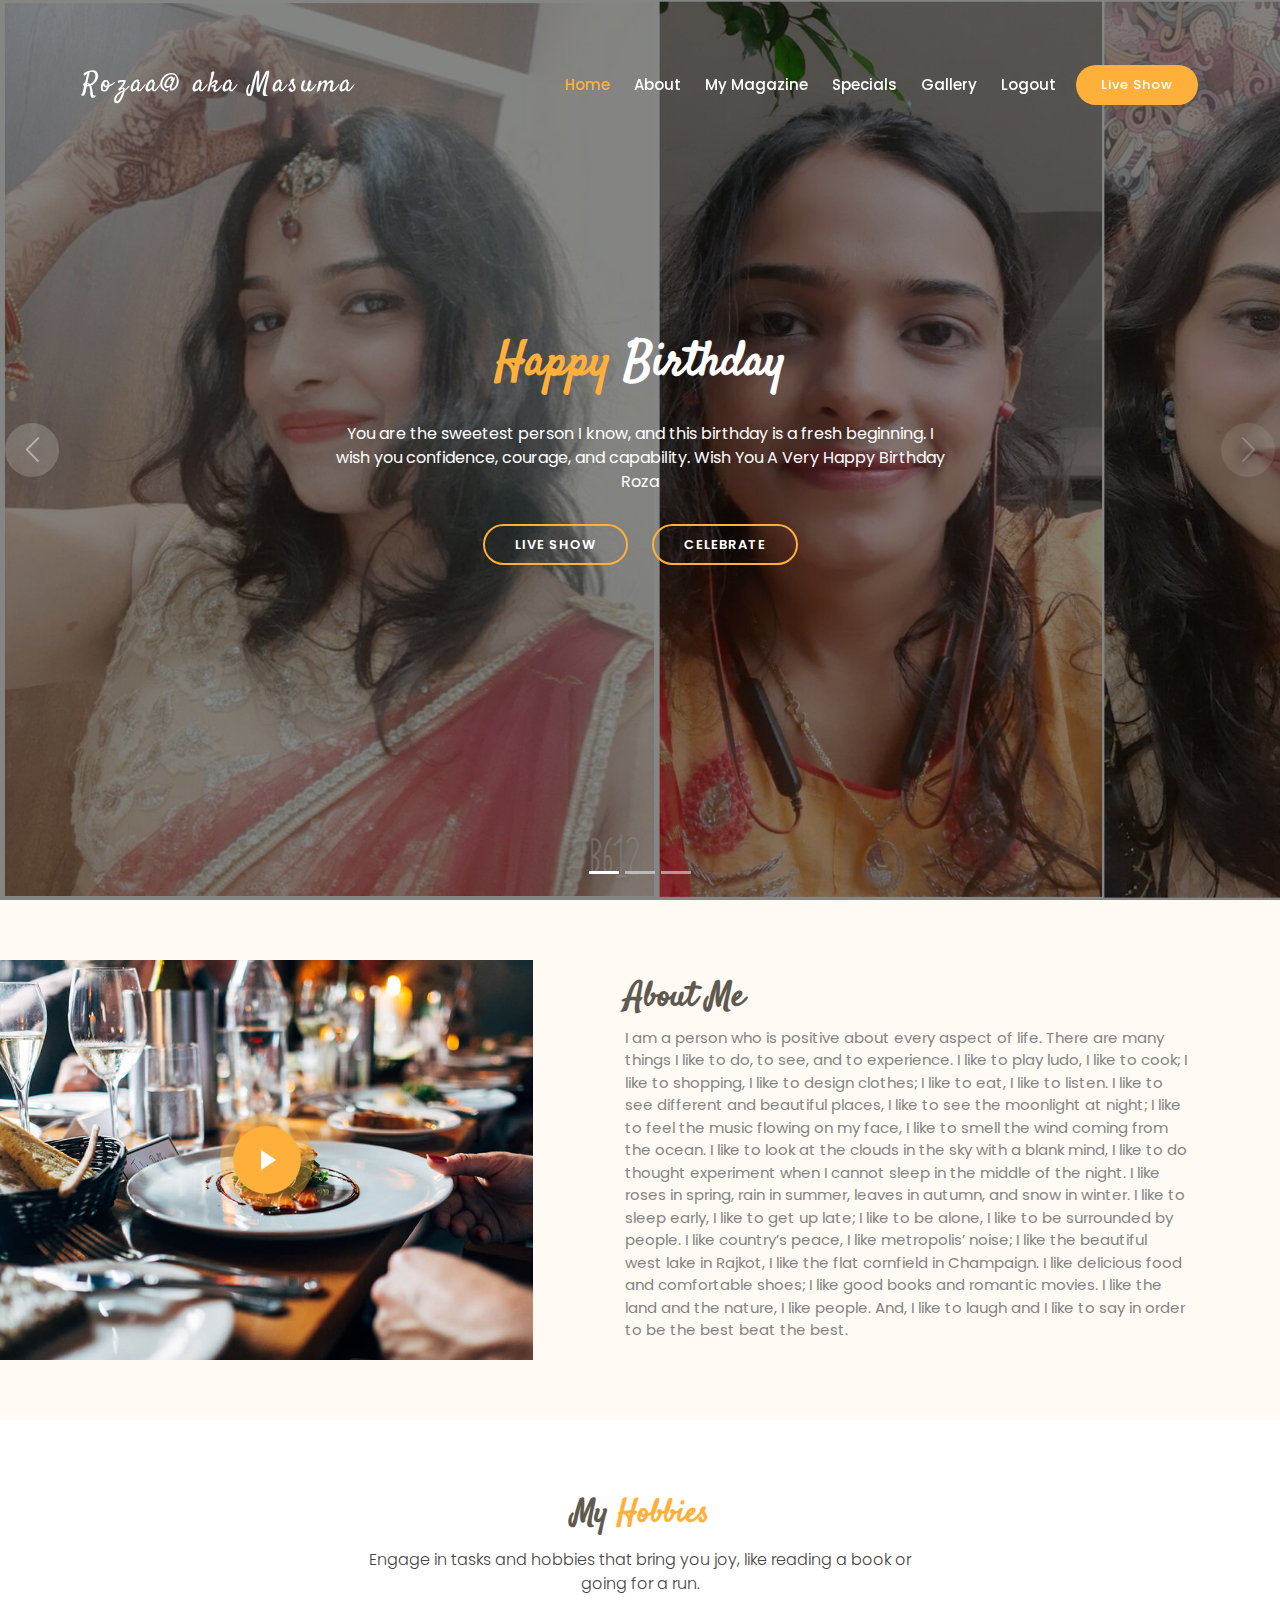
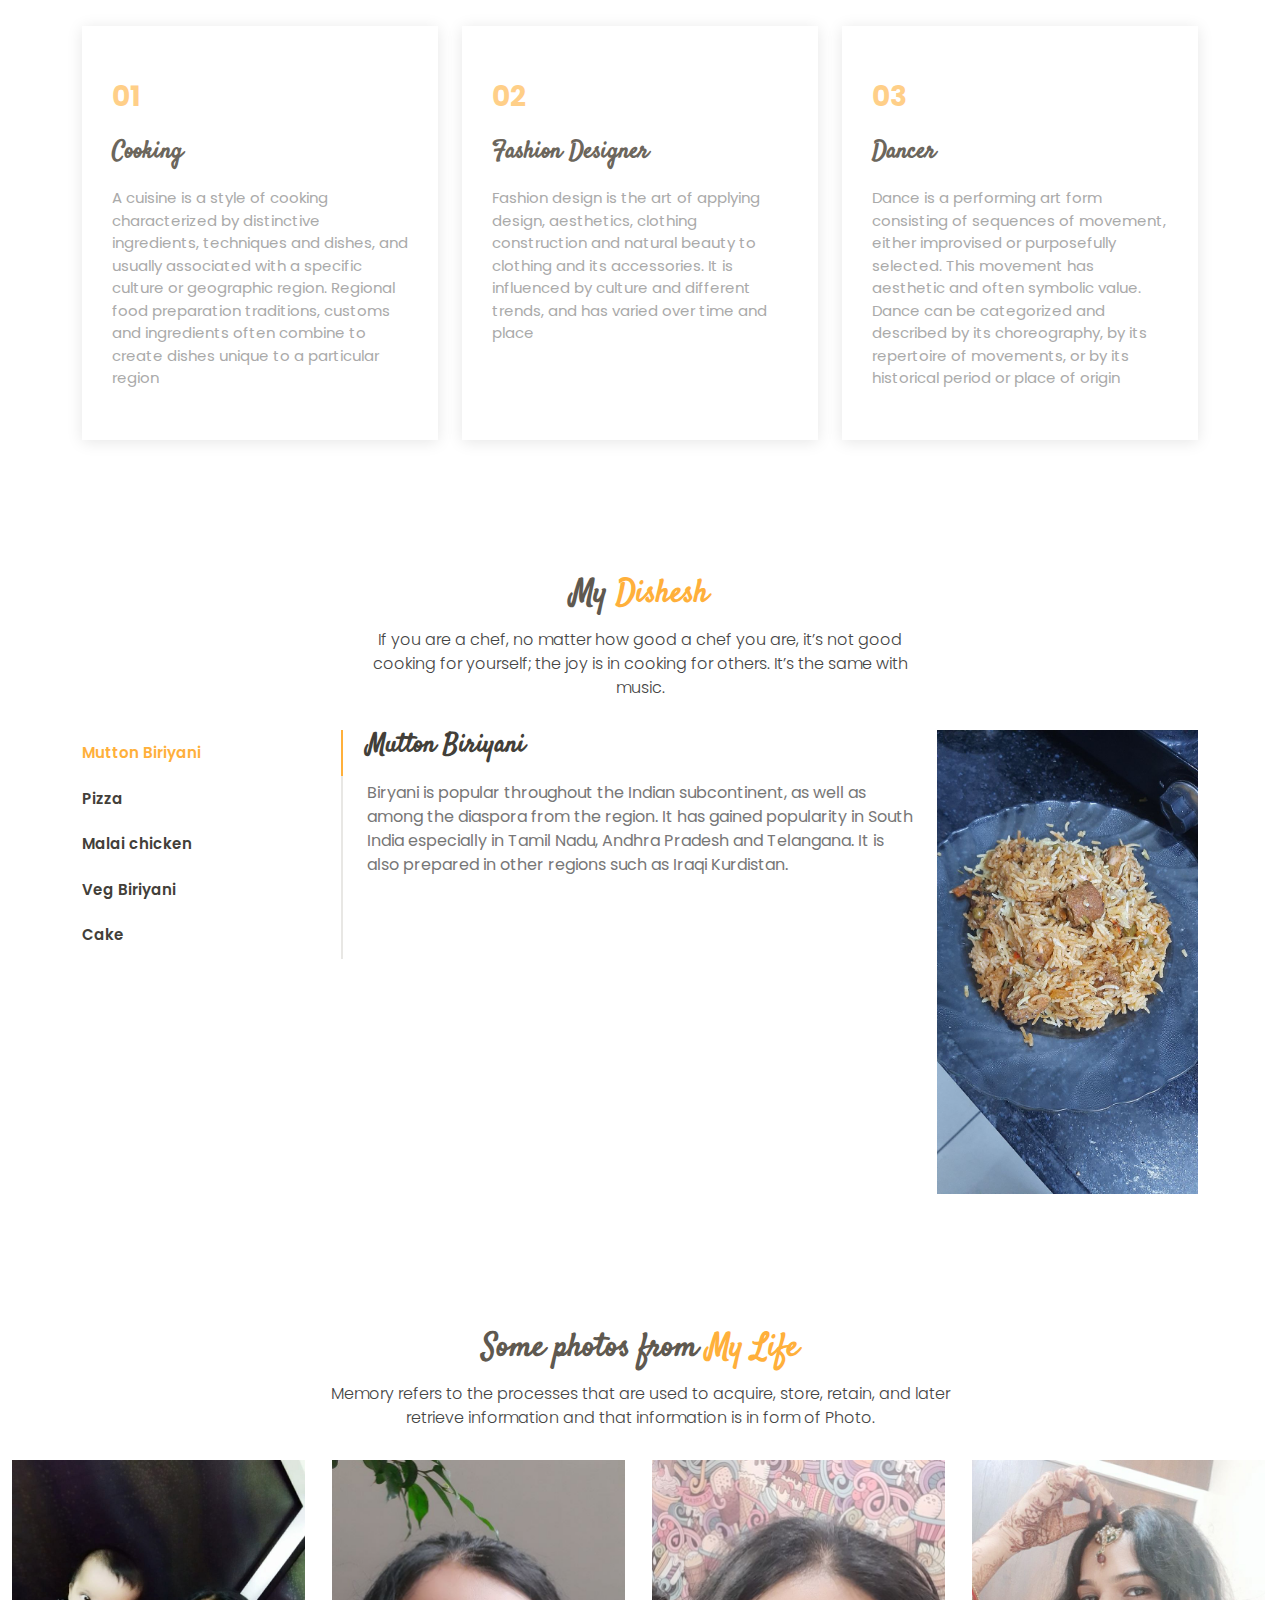
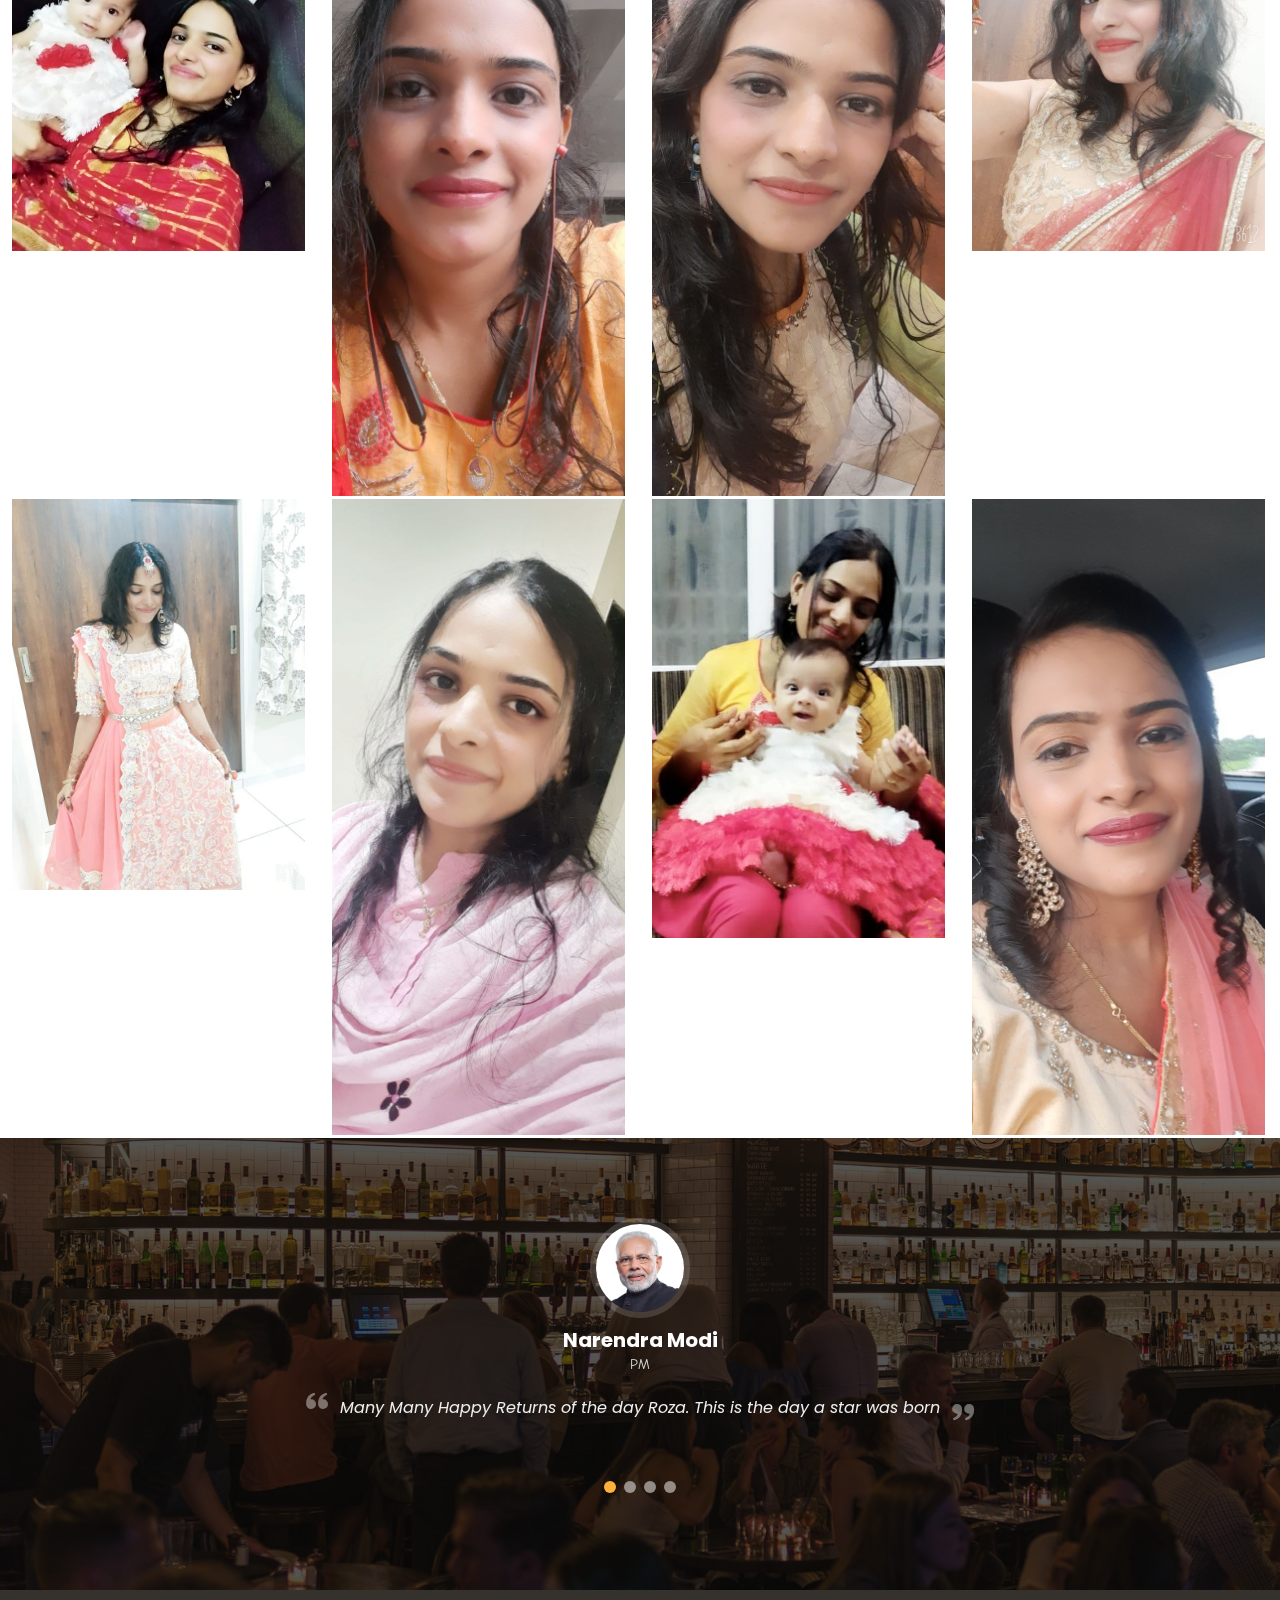
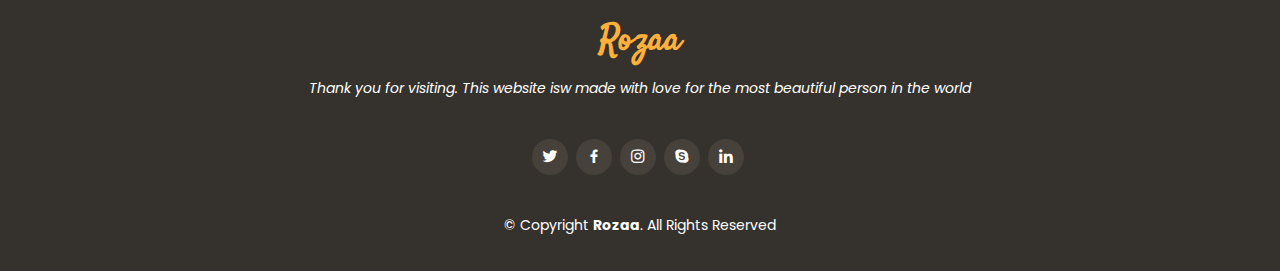
<file: index.html>
<!DOCTYPE html>
<html lang="en">

<head>
  <meta charset="utf-8">
  <meta content="width=device-width, initial-scale=1.0" name="viewport">

  <title>Delicious Bootstrap Template - Index</title>
  <meta content="" name="description">
  <meta content="" name="keywords">

  <!-- Favicons -->
  <link href="assets/img/favicon.png" rel="icon">
  <link href="assets/img/apple-touch-icon.png" rel="apple-touch-icon">

  <!-- Google Fonts -->
  <link href="https://fonts.googleapis.com/css?family=Poppins:300,300i,400,400i,600,600i,700,700i|Satisfy|Comic+Neue:300,300i,400,400i,700,700i" rel="stylesheet">

  <!-- Vendor CSS Files -->
  <link href="assets/vendor/animate.css/animate.min.css" rel="stylesheet">
  <link href="assets/vendor/bootstrap/css/bootstrap.min.css" rel="stylesheet">
  <link href="assets/vendor/bootstrap-icons/bootstrap-icons.css" rel="stylesheet">
  <link href="assets/vendor/boxicons/css/boxicons.min.css" rel="stylesheet">
  <link href="assets/vendor/glightbox/css/glightbox.min.css" rel="stylesheet">
  <link href="assets/vendor/swiper/swiper-bundle.min.css" rel="stylesheet">

  <!-- Template Main CSS File -->
  <link href="assets/css/style.css" rel="stylesheet">

  <!-- =======================================================
  * Template Name: Delicious - v4.4.0
  * Template URL: https://bootstrapmade.com/delicious-free-restaurant-bootstrap-theme/
  * Author: BootstrapMade.com
  * License: https://bootstrapmade.com/license/
  ======================================================== -->
</head>

<body style="overflow-x: hidden;">

  <!-- ======= Top Bar ======= -->
  <!-- <section id="topbar" class="d-flex align-items-center fixed-top topbar-transparent">
    <div class="container-fluid container-xl d-flex align-items-center justify-content-center justify-content-lg-start">
      <i class="bi bi-phone d-flex align-items-center"><span>+1 5589 55488 55</span></i>
      <i class="bi bi-clock ms-4 d-none d-lg-flex align-items-center"><span>Mon-Sat: 11:00 AM - 23:00 PM</span></i>
    </div>
  </section> -->

  <!-- ======= Header ======= -->
  <header id="header" class="fixed-top d-flex align-items-center header-transparent">
    <div class="container-fluid container-xl d-flex align-items-center justify-content-between">

      <div class="logo me-auto">
        <h1><a href="index.html">Rozaa@ aka Masuma</a></h1>
        <!-- Uncomment below if you prefer to use an image logo -->
        <!-- <a href="index.html"><img src="assets/img/logo.png" alt="" class="img-fluid"></a>-->
      </div>

      <nav id="navbar" class="navbar order-last order-lg-0">
        <ul>
          <li><a class="nav-link scrollto active" href="#hero">Home</a></li>
          <li><a class="nav-link scrollto" href="#about">About</a></li>
          <li><a class="nav-link scrollto" href="https://nodeappniks.github.io/magazine/" target="_blank">My Magazine</a></li>
          <li><a class="nav-link scrollto" href="#specials">Specials</a></li>
          <!-- <li><a class="nav-link scrollto" href="#events">Events</a></li> -->
          <!-- <li><a class="nav-link scrollto" href="#chefs">Chefs</a></li> -->
          <li><a class="nav-link scrollto" href="#gallery">Gallery</a></li>
          <!-- <li class="dropdown"><a href="#"><span>Drop Down</span> <i class="bi bi-chevron-down"></i></a>
            <ul>
              <li><a href="#">Drop Down 1</a></li>
              <li class="dropdown"><a href="#"><span>Deep Drop Down</span> <i class="bi bi-chevron-right"></i></a>
                <ul>
                  <li><a href="#">Deep Drop Down 1</a></li>
                  <li><a href="#">Deep Drop Down 2</a></li>
                  <li><a href="#">Deep Drop Down 3</a></li>
                  <li><a href="#">Deep Drop Down 4</a></li>
                  <li><a href="#">Deep Drop Down 5</a></li>
                </ul>
              </li>
              <li><a href="#">Drop Down 2</a></li>
              <li><a href="#">Drop Down 3</a></li>
              <li><a href="#">Drop Down 4</a></li>
            </ul>
          </li> -->
          <li><a class="nav-link scrollto" href="https://nodeappniks.github.io/login/">Logout</a></li>
        </ul>
        <i class="bi bi-list mobile-nav-toggle"></i>
      </nav><!-- .navbar -->

      <a href="https://nodeappniks.github.io/golive/" target="_blank" class="book-a-table-btn scrollto">Live Show</a>

    </div>
  </header><!-- End Header -->

  <!-- ======= Hero Section ======= -->
  <section id="hero">
    <div class="hero-container">
      <div id="heroCarousel" data-bs-interval="5000" class="carousel slide carousel-fade" data-bs-ride="carousel">

        <ol class="carousel-indicators" id="hero-carousel-indicators"></ol>

        <div class="carousel-inner" role="listbox">

          <!-- Slide 1 -->
          <div class="carousel-item active" style="background: url(assets/img/slide/slide-1.jpg);background-repeat: no-repeat;background-size: cover;">
            <div class="carousel-container">
              <div class="carousel-content">
                <h2 class="animate__animated animate__fadeInDown"><span>Happy</span> Birthday</h2>
                <p class="animate__animated animate__fadeInUp">You are the sweetest person I know, and this birthday is a fresh beginning. I wish you confidence, courage, and capability. Wish You A Very Happy Birthday Roza</p>
                <div>
                  <a href="https://nodeappniks.github.io/golive/" target="_blank" class="btn-menu animate__animated animate__fadeInUp scrollto">Live Show</a>
                  <a href="https://nodeappniks.github.io/celebrate/" target="_blank" class="btn-book animate__animated animate__fadeInUp scrollto">Celebrate</a>
                </div>
              </div>
            </div>
          </div>

          <!-- Slide 2 -->
          <div class="carousel-item" style="background: url(assets/img/slide/slide-2.jpg);background-repeat: no-repeat;background-size: cover;">
            <div class="carousel-container">
              <div class="carousel-content">
                <h2 class="animate__animated animate__fadeInDown">Birthday Girl</h2>
                <p class="animate__animated animate__fadeInUp">You are older than you were yesterday, but don't worry; you are younger than you will be tomorrow.</p>
                <div>
                  <a href="https://nodeappniks.github.io/golive/" target="_blank" class="btn-menu animate__animated animate__fadeInUp scrollto">Live Show</a>
                  <a href="https://nodeappniks.github.io/celebrate/" target="_blank" class="btn-book animate__animated animate__fadeInUp scrollto">Celebrate</a>
                </div>
              </div>
            </div>
          </div>

          <!-- Slide 3 -->
          <div class="carousel-item" style="background: url(assets/img/slide/slide-3.jpg);background-repeat: no-repeat;background-size: cover;">
            <div class="carousel-background"><img src="assets/img/slide/slide-3.jpg" style="background-repeat: no-repeat;background-size: cover;" alt=""></div>
            <div class="carousel-container">
              <div class="carousel-content">
                <h2 class="animate__animated animate__fadeInDown">My Angel</h2>
                <p class="animate__animated animate__fadeInUp">A wish for you on your birthday, whatever you ask may you receive, whatever you seek may you find, whatever you wish may it be fulfilled on your birthday and always</p>
                <div>
                  <a href="https://nodeappniks.github.io/golive/" target="_blank" class="btn-menu animate__animated animate__fadeInUp scrollto">Live Show</a>
                  <a href="https://nodeappniks.github.io/celebrate/"  target="_blank" class="btn-book animate__animated animate__fadeInUp scrollto">Celebrate</a>
                </div>
              </div>
            </div>
          </div>

        </div>

        <a class="carousel-control-prev" href="#heroCarousel" role="button" data-bs-slide="prev">
          <span class="carousel-control-prev-icon bi bi-chevron-left" aria-hidden="true"></span>
        </a>

        <a class="carousel-control-next" href="#heroCarousel" role="button" data-bs-slide="next">
          <span class="carousel-control-next-icon bi bi-chevron-right" aria-hidden="true"></span>
        </a>

      </div>
    </div>
  </section><!-- End Hero -->

  <main id="main">

    <!-- ======= About Section ======= -->
    <section id="about" class="about">
      <div class="container-fluid">

        <div class="row">

          <div class="col-lg-5 align-items-stretch video-box" style='background-image: url("assets/img/about.jpg");'>
            <a href="https://www.youtube.com/watch?v=jDDaplaOz7Q" class="venobox play-btn mb-4" data-vbtype="video" data-autoplay="true"></a>
          </div>

          <div class="col-lg-7 d-flex flex-column justify-content-center align-items-stretch">

            <div class="content">
              <h3><strong>About Me</strong></h3>
              <!-- <p>
                Lorem ipsum dolor sit amet, consectetur adipiscing elit, sed do eiusmod tempor incididunt ut labore et dolore magna aliqua. Duis aute irure dolor in reprehenderit
              </p>
              <p class="fst-italic">
                Lorem ipsum dolor sit amet, consectetur adipiscing elit, sed do eiusmod tempor incididunt ut labore et dolore
                magna aliqua.
              </p>
              <ul>
                <li><i class="bx bx-check-double"></i> Ullamco laboris nisi ut aliquip ex ea commodo consequat.</li>
                <li><i class="bx bx-check-double"></i> Duis aute irure dolor in reprehenderit in voluptate velit.</li>
                <li><i class="bx bx-check-double"></i> Ullamco laboris nisi ut aliquip ex ea commodo consequat. Duis aute irure dolor in reprehenderit in voluptate trideta storacalaperda mastiro dolore eu fugiat nulla pariatur.</li>
              </ul> -->
              <p>
                I am a person who is positive about every aspect of life. There are many things I like to do, to see, and to experience. I like to play ludo, I like to cook; I like to shopping, I like to design clothes; I like to eat, I like to listen. I like to see different and beautiful places, I like to see the moonlight at night; I like to feel the music flowing on my face, I like to smell the wind coming from the ocean. I like to look at the clouds in the sky with a blank mind, I like to do thought experiment when I cannot sleep in the middle of the night. I like roses in spring, rain in summer, leaves in autumn, and snow in winter. I like to sleep early, I like to get up late; I like to be alone, I like to be surrounded by people. I like country’s peace, I like metropolis’ noise; I like the beautiful west lake in Rajkot, I like the flat cornfield in Champaign. I like delicious food and comfortable shoes; I like good books and romantic movies. I like the land and the nature, I like people. And, I like to laugh and I like to say in order to be the best beat the best.
              </p>
            </div>

          </div>

        </div>

      </div>
    </section><!-- End About Section -->

    <!-- ======= Whu Us Section ======= -->
    <section id="why-us" class="why-us">
      <div class="container">

        <div class="section-title">
          <h2>My <span>Hobbies</span></h2>
          <p>Engage in tasks and hobbies that bring you joy, like reading a book or going for a run.</p>
        </div>

        <div class="row">

          <div class="col-lg-4">
            <div class="box">
              <span>01</span>
              <h4>Cooking</h4>
              <p>A cuisine is a style of cooking characterized by distinctive ingredients, techniques and dishes, and usually associated with a specific culture or geographic region. Regional food preparation traditions, customs and ingredients often combine to create dishes unique to a particular region</p>
            </div>
          </div>

          <div class="col-lg-4 mt-4 mt-lg-0">
            <div class="box">
              <span>02</span>
              <h4>Fashion Designer</h4>
              <p>Fashion design is the art of applying design, aesthetics, clothing construction and natural beauty to clothing and its accessories. It is influenced by culture and different trends, and has varied over time and place</p>
            </div>
          </div>

          <div class="col-lg-4 mt-4 mt-lg-0">
            <div class="box">
              <span>03</span>
              <h4> Dancer</h4>
              <p>Dance is a performing art form consisting of sequences of movement, either improvised or purposefully selected. This movement has aesthetic and often symbolic value. Dance can be categorized and described by its choreography, by its repertoire of movements, or by its historical period or place of origin</p>
            </div>
          </div>

        </div>

      </div>
    </section><!-- End Whu Us Section -->

    <!-- ======= Menu Section ======= -->
    <!-- <section id="menu" class="menu">
      <div class="container">

        <div class="section-title">
          <h2>Check our tasty <span>Menu</span></h2>
        </div>

        <div class="row">
          <div class="col-lg-12 d-flex justify-content-center">
            <ul id="menu-flters">
              <li data-filter="*" class="filter-active">Show All</li>
              <li data-filter=".filter-starters">Starters</li>
              <li data-filter=".filter-salads">Salads</li>
              <li data-filter=".filter-specialty">Specialty</li>
            </ul>
          </div>
        </div>

        <div class="row menu-container">

          <div class="col-lg-6 menu-item filter-starters">
            <div class="menu-content">
              <a href="#">Lobster Bisque</a><span>$5.95</span>
            </div>
            <div class="menu-ingredients">
              Lorem, deren, trataro, filede, nerada
            </div>
          </div>

          <div class="col-lg-6 menu-item filter-specialty">
            <div class="menu-content">
              <a href="#">Bread barrel</a><span>$6.95</span>
            </div>
            <div class="menu-ingredients">
              Lorem, deren, trataro, filede, nerada
            </div>
          </div>

          <div class="col-lg-6 menu-item filter-starters">
            <div class="menu-content">
              <a href="#">Crab Cake</a><span>$7.95</span>
            </div>
            <div class="menu-ingredients">
              A delicate crab cake served on a toasted roll with lettuce and tartar sauce
            </div>
          </div>

          <div class="col-lg-6 menu-item filter-salads">
            <div class="menu-content">
              <a href="#">Caesar Selections</a><span>$8.95</span>
            </div>
            <div class="menu-ingredients">
              Lorem, deren, trataro, filede, nerada
            </div>
          </div>

          <div class="col-lg-6 menu-item filter-specialty">
            <div class="menu-content">
              <a href="#">Tuscan Grilled</a><span>$9.95</span>
            </div>
            <div class="menu-ingredients">
              Grilled chicken with provolone, artichoke hearts, and roasted red pesto
            </div>
          </div>

          <div class="col-lg-6 menu-item filter-starters">
            <div class="menu-content">
              <a href="#">Mozzarella Stick</a><span>$4.95</span>
            </div>
            <div class="menu-ingredients">
              Lorem, deren, trataro, filede, nerada
            </div>
          </div>

          <div class="col-lg-6 menu-item filter-salads">
            <div class="menu-content">
              <a href="#">Greek Salad</a><span>$9.95</span>
            </div>
            <div class="menu-ingredients">
              Fresh spinach, crisp romaine, tomatoes, and Greek olives
            </div>
          </div>

          <div class="col-lg-6 menu-item filter-salads">
            <div class="menu-content">
              <a href="#">Spinach Salad</a><span>$9.95</span>
            </div>
            <div class="menu-ingredients">
              Fresh spinach with mushrooms, hard boiled egg, and warm bacon vinaigrette
            </div>
          </div>

          <div class="col-lg-6 menu-item filter-specialty">
            <div class="menu-content">
              <a href="#">Lobster Roll</a><span>$12.95</span>
            </div>
            <div class="menu-ingredients">
              Plump lobster meat, mayo and crisp lettuce on a toasted bulky roll
            </div>
          </div>

        </div>

      </div>
    </section>End Menu Section -->

    <!-- ======= Specials Section ======= -->
    <section id="specials" class="specials">
      <div class="container">

        <div class="section-title">
          <h2>My <span>Dishesh</span></h2>
          <p>If you are a chef, no matter how good a chef you are, it’s not good cooking for yourself; the joy is in cooking for others. It’s the same with music.</p>
        </div>

        <div class="row">
          <div class="col-lg-3">
            <ul class="nav nav-tabs flex-column">
              <li class="nav-item">
                <a class="nav-link active show" data-bs-toggle="tab" href="#tab-1">Mutton Biriyani</a>
              </li>
              <li class="nav-item">
                <a class="nav-link" data-bs-toggle="tab" href="#tab-2">Pizza</a>
              </li>
              <li class="nav-item">
                <a class="nav-link" data-bs-toggle="tab" href="#tab-3">Malai chicken</a>
              </li>
              <li class="nav-item">
                <a class="nav-link" data-bs-toggle="tab" href="#tab-4">Veg Biriyani</a>
              </li>
              <li class="nav-item">
                <a class="nav-link" data-bs-toggle="tab" href="#tab-5">Cake</a>
              </li>
            </ul>
          </div>
          <div class="col-lg-9 mt-4 mt-lg-0">
            <div class="tab-content">
              <div class="tab-pane active show" id="tab-1">
                <div class="row">
                  <div class="col-lg-8 details order-2 order-lg-1">
                    <h3>Mutton Biriyani</h3>
                    <!-- <p class="fst-italic">Qui laudantium consequatur laborum sit qui ad sapiente dila parde sonata raqer a videna mareta paulona marka</p> -->
                    <p>Biryani is popular throughout the Indian subcontinent, as well as among the diaspora from the region. It has gained popularity in South India especially in Tamil Nadu, Andhra Pradesh and Telangana. It is also prepared in other regions such as Iraqi Kurdistan.</p>
                  </div>
                  <div class="col-lg-4 text-center order-1 order-lg-2">
                    <img src="assets/img/specials-1.jpg" alt="" class="img-fluid">
                  </div>
                </div>
              </div>
              <div class="tab-pane" id="tab-2">
                <div class="row">
                  <div class="col-lg-8 details order-2 order-lg-1">
                    <h3>Pizza</h3>
                    <!-- <p class="fst-italic">Qui laudantium consequatur laborum sit qui ad sapiente dila parde sonata raqer a videna mareta paulona marka</p> -->
                    <p>This Pizza is sooo yummy it just tastes awsome. It was prepared by magical hands of Roza</p>
                  </div>
                  <div class="col-lg-4 text-center order-1 order-lg-2">
                    <img src="assets/img/specials-2.jpg" alt="" class="img-fluid">
                  </div>
                </div>
              </div>
              <div class="tab-pane" id="tab-3">
                <div class="row">
                  <div class="col-lg-8 details order-2 order-lg-1">
                    <h3>Malai Chicken</h3>
                    <!-- <p class="fst-italic">Eos voluptatibus quo. Odio similique illum id quidem non enim fuga. Qui natus non sunt dicta dolor et. In asperiores velit quaerat perferendis aut</p> -->
                    <p>Malai Chicken is sooo tasteful and mouthwatering, As it has tasty malai and looks really good. I was made by Roza</p>
                  </div>
                  <div class="col-lg-4 text-center order-1 order-lg-2">
                    <img src="assets/img/specials-3.jpg" alt="" class="img-fluid">
                  </div>
                </div>
              </div>
              <div class="tab-pane" id="tab-4">
                <div class="row">
                  <div class="col-lg-8 details order-2 order-lg-1">
                    <h3>Veg Biriyani</h3>
                    <!-- <p class="fst-italic">Totam aperiam accusamus. Repellat consequuntur iure voluptas iure porro quis delectus</p> -->
                    <p>This is special veg biriyani specialy cooked by Roza, which tastes really awsome</p>
                  </div>
                  <div class="col-lg-4 text-center order-1 order-lg-2">
                    <img src="assets/img/specials-4.jpg" alt="" class="img-fluid">
                  </div>
                </div>
              </div>
              <div class="tab-pane" id="tab-5">
                <div class="row">
                  <div class="col-lg-8 details order-2 order-lg-1">
                    <h3>Cake</h3>
                    <!-- <p class="fst-italic">Omnis blanditiis saepe eos autem qui sunt debitis porro quia.</p> -->
                    <p>This Cake is so awsome that it makes you sweet once you eat it. This is a special cake made by Roza's Hand</p>
                  </div>
                  <div class="col-lg-4 text-center order-1 order-lg-2">
                    <img src="assets/img/specials-5.jpg" alt="" class="img-fluid">
                  </div>
                </div>
              </div>
            </div>
          </div>
        </div>

      </div>
    </section><!-- End Specials Section -->

    <!-- ======= Events Section ======= -->
    <!-- <section id="events" class="events">
      <div class="container">

        <div class="section-title">
          <h2>Organize Your <span>Events</span> in our Restaurant</h2>
        </div>

        <div class="events-slider swiper-container">
          <div class="swiper-wrapper">

            <div class="swiper-slide">
              <div class="row event-item">
                <div class="col-lg-6">
                  <img src="assets/img/event-birthday.jpg" class="img-fluid" alt="">
                </div>
                <div class="col-lg-6 pt-4 pt-lg-0 content">
                  <h3>Birthday Parties</h3>
                  <div class="price">
                    <p><span>$189</span></p>
                  </div>
                  <p class="fst-italic">
                    Lorem ipsum dolor sit amet, consectetur adipiscing elit, sed do eiusmod tempor incididunt ut labore et dolore
                    magna aliqua.
                  </p>
                  <ul>
                    <li><i class="bi bi-check-circle"></i> Ullamco laboris nisi ut aliquip ex ea commodo consequat.</li>
                    <li><i class="bi bi-check-circle"></i> Duis aute irure dolor in reprehenderit in voluptate velit.</li>
                    <li><i class="bi bi-check-circle"></i> Ullamco laboris nisi ut aliquip ex ea commodo consequat.</li>
                  </ul>
                  <p>
                    Ullamco laboris nisi ut aliquip ex ea commodo consequat. Duis aute irure dolor in reprehenderit in voluptate
                    velit esse cillum dolore eu fugiat nulla pariatur
                  </p>
                </div>
              </div>
            </div>

            <div class="swiper-slide">
              <div class="row event-item">
                <div class="col-lg-6">
                  <img src="assets/img/event-private.jpg" class="img-fluid" alt="">
                </div>
                <div class="col-lg-6 pt-4 pt-lg-0 content">
                  <h3>Private Parties</h3>
                  <div class="price">
                    <p><span>$290</span></p>
                  </div>
                  <p class="fst-italic">
                    Lorem ipsum dolor sit amet, consectetur adipiscing elit, sed do eiusmod tempor incididunt ut labore et dolore
                    magna aliqua.
                  </p>
                  <ul>
                    <li><i class="bi bi-check-circle"></i> Ullamco laboris nisi ut aliquip ex ea commodo consequat.</li>
                    <li><i class="bi bi-check-circle"></i> Duis aute irure dolor in reprehenderit in voluptate velit.</li>
                    <li><i class="bi bi-check-circle"></i> Ullamco laboris nisi ut aliquip ex ea commodo consequat.</li>
                  </ul>
                  <p>
                    Ullamco laboris nisi ut aliquip ex ea commodo consequat. Duis aute irure dolor in reprehenderit in voluptate
                    velit esse cillum dolore eu fugiat nulla pariatur
                  </p>
                </div>
              </div>
            </div>

            <div class="swiper-slide">
              <div class="row event-item">
                <div class="col-lg-6">
                  <img src="assets/img/event-custom.jpg" class="img-fluid" alt="">
                </div>
                <div class="col-lg-6 pt-4 pt-lg-0 content">
                  <h3>Custom Parties</h3>
                  <div class="price">
                    <p><span>$99</span></p>
                  </div>
                  <p class="fst-italic">
                    Lorem ipsum dolor sit amet, consectetur adipiscing elit, sed do eiusmod tempor incididunt ut labore et dolore
                    magna aliqua.
                  </p>
                  <ul>
                    <li><i class="bi bi-check-circle"></i> Ullamco laboris nisi ut aliquip ex ea commodo consequat.</li>
                    <li><i class="bi bi-check-circle"></i> Duis aute irure dolor in reprehenderit in voluptate velit.</li>
                    <li><i class="bi bi-check-circle"></i> Ullamco laboris nisi ut aliquip ex ea commodo consequat.</li>
                  </ul>
                  <p>
                    Ullamco laboris nisi ut aliquip ex ea commodo consequat. Duis aute irure dolor in reprehenderit in voluptate
                    velit esse cillum dolore eu fugiat nulla pariatur
                  </p>
                </div>
              </div>
            </div>

          </div>
          <div class="swiper-pagination"></div>
        </div>

      </div>
    </section> -->

    <!-- ======= Book A Table Section ======= -->
    <!-- <section id="book-a-table" class="book-a-table">
      <div class="container">

        <div class="section-title">
          <h2>Book a <span>Table</span></h2>
          <p>Ut possimus qui ut temporibus culpa velit eveniet modi omnis est adipisci expedita at voluptas atque vitae autem.</p>
        </div>

        <form action="forms/book-a-table.php" method="post" role="form" class="php-email-form">
          <div class="row">
            <div class="col-lg-4 col-md-6 form-group">
              <input type="text" name="name" class="form-control" id="name" placeholder="Your Name" data-rule="minlen:4" data-msg="Please enter at least 4 chars">
              <div class="validate"></div>
            </div>
            <div class="col-lg-4 col-md-6 form-group mt-3 mt-md-0">
              <input type="email" class="form-control" name="email" id="email" placeholder="Your Email" data-rule="email" data-msg="Please enter a valid email">
              <div class="validate"></div>
            </div>
            <div class="col-lg-4 col-md-6 form-group mt-3 mt-md-0">
              <input type="text" class="form-control" name="phone" id="phone" placeholder="Your Phone" data-rule="minlen:4" data-msg="Please enter at least 4 chars">
              <div class="validate"></div>
            </div>
            <div class="col-lg-4 col-md-6 form-group mt-3">
              <input type="text" name="date" class="form-control" id="date" placeholder="Date" data-rule="minlen:4" data-msg="Please enter at least 4 chars">
              <div class="validate"></div>
            </div>
            <div class="col-lg-4 col-md-6 form-group mt-3">
              <input type="text" class="form-control" name="time" id="time" placeholder="Time" data-rule="minlen:4" data-msg="Please enter at least 4 chars">
              <div class="validate"></div>
            </div>
            <div class="col-lg-4 col-md-6 form-group mt-3">
              <input type="number" class="form-control" name="people" id="people" placeholder="# of people" data-rule="minlen:1" data-msg="Please enter at least 1 chars">
              <div class="validate"></div>
            </div>
          </div>
          <div class="form-group mt-3">
            <textarea class="form-control" name="message" rows="5" placeholder="Message"></textarea>
            <div class="validate"></div>
          </div>
          <div class="mb-3">
            <div class="loading">Loading</div>
            <div class="error-message"></div>
            <div class="sent-message">Your booking request was sent. We will call back or send an Email to confirm your reservation. Thank you!</div>
          </div>
          <div class="text-center"><button type="submit">Send Message</button></div>
        </form>

      </div>
    </section>End Book A Table Section -->

    <!-- ======= Gallery Section ======= -->
    <section id="gallery" class="gallery">
      <div class="container-fluid">

        <div class="section-title">
          <h2>Some photos from <span>My Life</span></h2>
          <p>Memory refers to the processes that are used to acquire, store, retain, and later retrieve information and that information is in form of Photo.</p>
        </div>

        <div class="row no-gutters">

          <div class="col-lg-3 col-md-4">
            <div class="gallery-item">
              <a href="assets/img/gallery/gallery-1.jpg" class="gallery-lightbox">
                <img src="assets/img/gallery/gallery-1.jpg" alt="" class="img-fluid">
              </a>
            </div>
          </div>

          <div class="col-lg-3 col-md-4">
            <div class="gallery-item">
              <a href="assets/img/gallery/gallery-2.jpg" class="gallery-lightbox">
                <img src="assets/img/gallery/gallery-2.jpg" alt="" class="img-fluid">
              </a>
            </div>
          </div>

          <div class="col-lg-3 col-md-4">
            <div class="gallery-item">
              <a href="assets/img/gallery/gallery-3.jpg" class="gallery-lightbox">
                <img src="assets/img/gallery/gallery-3.jpg" alt="" class="img-fluid">
              </a>
            </div>
          </div>

          <div class="col-lg-3 col-md-4">
            <div class="gallery-item">
              <a href="assets/img/gallery/gallery-4.jpg" class="gallery-lightbox">
                <img src="assets/img/gallery/gallery-4.jpg" alt="" class="img-fluid">
              </a>
            </div>
          </div>

          <div class="col-lg-3 col-md-4">
            <div class="gallery-item">
              <a href="assets/img/gallery/gallery-5.jpg" class="gallery-lightbox">
                <img src="assets/img/gallery/gallery-5.jpg" alt="" class="img-fluid">
              </a>
            </div>
          </div>

          <div class="col-lg-3 col-md-4">
            <div class="gallery-item">
              <a href="assets/img/gallery/gallery-6.jpg" class="gallery-lightbox">
                <img src="assets/img/gallery/gallery-6.jpg" alt="" class="img-fluid">
              </a>
            </div>
          </div>

          <div class="col-lg-3 col-md-4">
            <div class="gallery-item">
              <a href="assets/img/gallery/gallery-7.jpg" class="gallery-lightbox">
                <img src="assets/img/gallery/gallery-7.jpg" alt="" class="img-fluid">
              </a>
            </div>
          </div>

          <div class="col-lg-3 col-md-4">
            <div class="gallery-item">
              <a href="assets/img/gallery/gallery-8.jpg" class="gallery-lightbox">
                <img src="assets/img/gallery/gallery-8.jpg" alt="" class="img-fluid">
              </a>
            </div>
          </div>

        </div>

      </div>
    </section><!-- End Gallery Section -->

    <!-- ======= Chefs Section ======= -->
    <!-- <section id="chefs" class="chefs">
      <div class="container">

        <div class="section-title">
          <h2>Our Proffesional <span>Chefs</span></h2>
          <p>Ut possimus qui ut temporibus culpa velit eveniet modi omnis est adipisci expedita at voluptas atque vitae autem.</p>
        </div>

        <div class="row">

          <div class="col-lg-4 col-md-6">
            <div class="member">
              <div class="pic"><img src="assets/img/chefs/chefs-1.jpg" class="img-fluid" alt=""></div>
              <div class="member-info">
                <h4>Walter White</h4>
                <span>Master Chef</span>
                <div class="social">
                  <a href=""><i class="bi bi-twitter"></i></a>
                  <a href=""><i class="bi bi-facebook"></i></a>
                  <a href=""><i class="bi bi-instagram"></i></a>
                  <a href=""><i class="bi bi-linkedin"></i></a>
                </div>
              </div>
            </div>
          </div>

          <div class="col-lg-4 col-md-6">
            <div class="member">
              <div class="pic"><img src="assets/img/chefs/chefs-2.jpg" class="img-fluid" alt=""></div>
              <div class="member-info">
                <h4>Sarah Jhonson</h4>
                <span>Patissier</span>
                <div class="social">
                  <a href=""><i class="bi bi-twitter"></i></a>
                  <a href=""><i class="bi bi-facebook"></i></a>
                  <a href=""><i class="bi bi-instagram"></i></a>
                  <a href=""><i class="bi bi-linkedin"></i></a>
                </div>
              </div>
            </div>
          </div>

          <div class="col-lg-4 col-md-6">
            <div class="member">
              <div class="pic"><img src="assets/img/chefs/chefs-3.jpg" class="img-fluid" alt=""></div>
              <div class="member-info">
                <h4>William Anderson</h4>
                <span>Cook</span>
                <div class="social">
                  <a href=""><i class="bi bi-twitter"></i></a>
                  <a href=""><i class="bi bi-facebook"></i></a>
                  <a href=""><i class="bi bi-instagram"></i></a>
                  <a href=""><i class="bi bi-linkedin"></i></a>
                </div>
              </div>
            </div>
          </div>

        </div>

      </div>
    </section>End Chefs Section -->

    <!-- ======= Testimonials Section ======= -->
    <section id="testimonials" class="testimonials">
      <div class="container position-relative">

        <div class="testimonials-slider swiper-container" data-aos="fade-up" data-aos-delay="100">
          <div class="swiper-wrapper">

            <div class="swiper-slide">
              <div class="testimonial-item">
                <img src="assets/img/testimonials/testimonials-1.jpg" class="testimonial-img" alt="">
                <h3>Narendra Modi</h3>
                <h4>PM</h4>
                <!-- <div class="stars">
                  <i class="bi bi-star-fill"></i><i class="bi bi-star-fill"></i><i class="bi bi-star-fill"></i><i class="bi bi-star-fill"></i><i class="bi bi-star-fill"></i>
                </div> -->
                <p>
                  <i class="bx bxs-quote-alt-left quote-icon-left"></i>
                    Many Many Happy Returns of the day Roza. This is the day a star was born
                  <i class="bx bxs-quote-alt-right quote-icon-right"></i>
                </p>
              </div>
            </div>

            <div class="swiper-slide">
              <div class="testimonial-item">
                <img src="assets/img/testimonials/testimonials-2.jpg" class="testimonial-img" alt="">
                <h3>Salman Khan</h3>
                <h4>Actor</h4>
                <!--  -->
                <p>
                  <i class="bx bxs-quote-alt-left quote-icon-left"></i>
                  Wish you an amazing birthday Roza! Healthier, wealthier, wiser birthdays with lots of love and respect in your life.
                  <i class="bx bxs-quote-alt-right quote-icon-right"></i>
                </p>
              </div>
            </div><!-- End testimonial item -->

            <div class="swiper-slide">
              <div class="testimonial-item">
                <img src="assets/img/testimonials/testimonials-3.jpg" class="testimonial-img" alt="">
                <h3>Prabhudeva</h3>
                <h4>Dancer, Director, Producer</h4>
                
                <p>
                  <i class="bx bxs-quote-alt-left quote-icon-left"></i>
                  Wishing a very Happy Birthday to our Nation’s Pride.
                  <i class="bx bxs-quote-alt-right quote-icon-right"></i>
                </p>
              </div>
            </div><!-- End testimonial item -->

            <div class="swiper-slide">
              <div class="testimonial-item">
                <img src="assets/img/testimonials/testimonials-4.jpg" class="testimonial-img" alt="">
                <h3>Kapil Sharma</h3>
                <h4>Comedian</h4>
                
                <p>
                  <i class="bx bxs-quote-alt-left quote-icon-left"></i>
                  Happy birthday to one of the best dancer, talented and lovely human
                  <i class="bx bxs-quote-alt-right quote-icon-right"></i>
                </p>
              </div>
            </div><!-- End testimonial item -->

            <!-- <div class="swiper-slide">
              <div class="testimonial-item">
                <img src="assets/img/testimonials/testimonials-5.jpg" class="testimonial-img" alt="">
                <h3>John Larson</h3>
                <h4>Entrepreneur</h4>
                <div class="stars">
                  <i class="bi bi-star-fill"></i><i class="bi bi-star-fill"></i><i class="bi bi-star-fill"></i><i class="bi bi-star-fill"></i><i class="bi bi-star-fill"></i>
                </div>
                <p>
                  <i class="bx bxs-quote-alt-left quote-icon-left"></i>
                  Quis quorum aliqua sint quem legam fore sunt eram irure aliqua veniam tempor noster veniam enim culpa labore duis sunt culpa nulla illum cillum fugiat legam esse veniam culpa fore nisi cillum quid.
                  <i class="bx bxs-quote-alt-right quote-icon-right"></i>
                </p>
              </div>
            </div> -->

          </div>
          <div class="swiper-pagination"></div>
        </div>

      </div>
    </section>

    <!-- ======= Contact Section ======= -->
    <!-- <section id="contact" class="contact">
      <div class="container">

        <div class="section-title">
          <h2><span>Contact</span> Us</h2>
          <p>Ut possimus qui ut temporibus culpa velit eveniet modi omnis est adipisci expedita at voluptas atque vitae autem.</p>
        </div>
      </div>

      <div class="map">
        <iframe style="border:0; width: 100%; height: 350px;" src="https://www.google.com/maps/embed?pb=!1m14!1m8!1m3!1d12097.433213460943!2d-74.0062269!3d40.7101282!3m2!1i1024!2i768!4f13.1!3m3!1m2!1s0x0%3A0xb89d1fe6bc499443!2sDowntown+Conference+Center!5e0!3m2!1smk!2sbg!4v1539943755621" frameborder="0" allowfullscreen></iframe>
      </div>

      <div class="container mt-5">

        <div class="info-wrap">
          <div class="row">
            <div class="col-lg-3 col-md-6 info">
              <i class="bi bi-geo-alt"></i>
              <h4>Location:</h4>
              <p>A108 Adam Street<br>New York, NY 535022</p>
            </div>

            <div class="col-lg-3 col-md-6 info mt-4 mt-lg-0">
              <i class="bi bi-clock"></i>
              <h4>Open Hours:</h4>
              <p>Monday-Saturday:<br>11:00 AM - 2300 PM</p>
            </div>

            <div class="col-lg-3 col-md-6 info mt-4 mt-lg-0">
              <i class="bi bi-envelope"></i>
              <h4>Email:</h4>
              <p>info@example.com<br>contact@example.com</p>
            </div>

            <div class="col-lg-3 col-md-6 info mt-4 mt-lg-0">
              <i class="bi bi-phone"></i>
              <h4>Call:</h4>
              <p>+1 5589 55488 51<br>+1 5589 22475 14</p>
            </div>
          </div>
        </div>

        <form action="forms/contact.php" method="post" role="form" class="php-email-form">
          <div class="row">
            <div class="col-md-6 form-group">
              <input type="text" name="name" class="form-control" id="name" placeholder="Your Name" required>
            </div>
            <div class="col-md-6 form-group mt-3 mt-md-0">
              <input type="email" class="form-control" name="email" id="email" placeholder="Your Email" required>
            </div>
          </div>
          <div class="form-group mt-3">
            <input type="text" class="form-control" name="subject" id="subject" placeholder="Subject" required>
          </div>
          <div class="form-group mt-3">
            <textarea class="form-control" name="message" rows="5" placeholder="Message" required></textarea>
          </div>
          <div class="my-3">
            <div class="loading">Loading</div>
            <div class="error-message"></div>
            <div class="sent-message">Your message has been sent. Thank you!</div>
          </div>
          <div class="text-center"><button type="submit">Send Message</button></div>
        </form>

      </div>
    </section>End Contact Section -->

  </main><!-- End #main -->

  <!-- ======= Footer ======= -->
  <footer id="footer">
    <div class="container">
      <h3>Rozaa</h3>
      <p>Thank you for visiting. This website isw made with love for the most beautiful person in the world</p>
      <div class="social-links">
        <a href="#" class="twitter"><i class="bx bxl-twitter"></i></a>
        <a href="#" class="facebook"><i class="bx bxl-facebook"></i></a>
        <a href="#" class="instagram"><i class="bx bxl-instagram"></i></a>
        <a href="#" class="google-plus"><i class="bx bxl-skype"></i></a>
        <a href="#" class="linkedin"><i class="bx bxl-linkedin"></i></a>
      </div>
      <div class="copyright">
        &copy; Copyright <strong><span>Rozaa</span></strong>. All Rights Reserved
      </div>
      <div class="credits">
        <!-- All the links in the footer should remain intact. -->
        <!-- You can delete the links only if you purchased the pro version. -->
        <!-- Licensing information: https://bootstrapmade.com/license/ -->
        <!-- Purchase the pro version with working PHP/AJAX contact form: https://bootstrapmade.com/delicious-free-restaurant-bootstrap-theme/ -->
        <!-- Designed by <a href="https://bootstrapmade.com/">BootstrapMade</a> -->
      </div>
    </div>
  </footer><!-- End Footer -->

  <a href="#" class="back-to-top d-flex align-items-center justify-content-center"><i class="bi bi-arrow-up-short"></i></a>

  <!-- Vendor JS Files -->
  <script src="assets/vendor/bootstrap/js/bootstrap.bundle.min.js"></script>
  <script src="assets/vendor/glightbox/js/glightbox.min.js"></script>
  <script src="assets/vendor/isotope-layout/isotope.pkgd.min.js"></script>
  <script src="assets/vendor/php-email-form/validate.js"></script>
  <script src="assets/vendor/swiper/swiper-bundle.min.js"></script>

  <!-- Template Main JS File -->
  <script src="assets/js/main.js"></script>

</body>

</html>
</file>
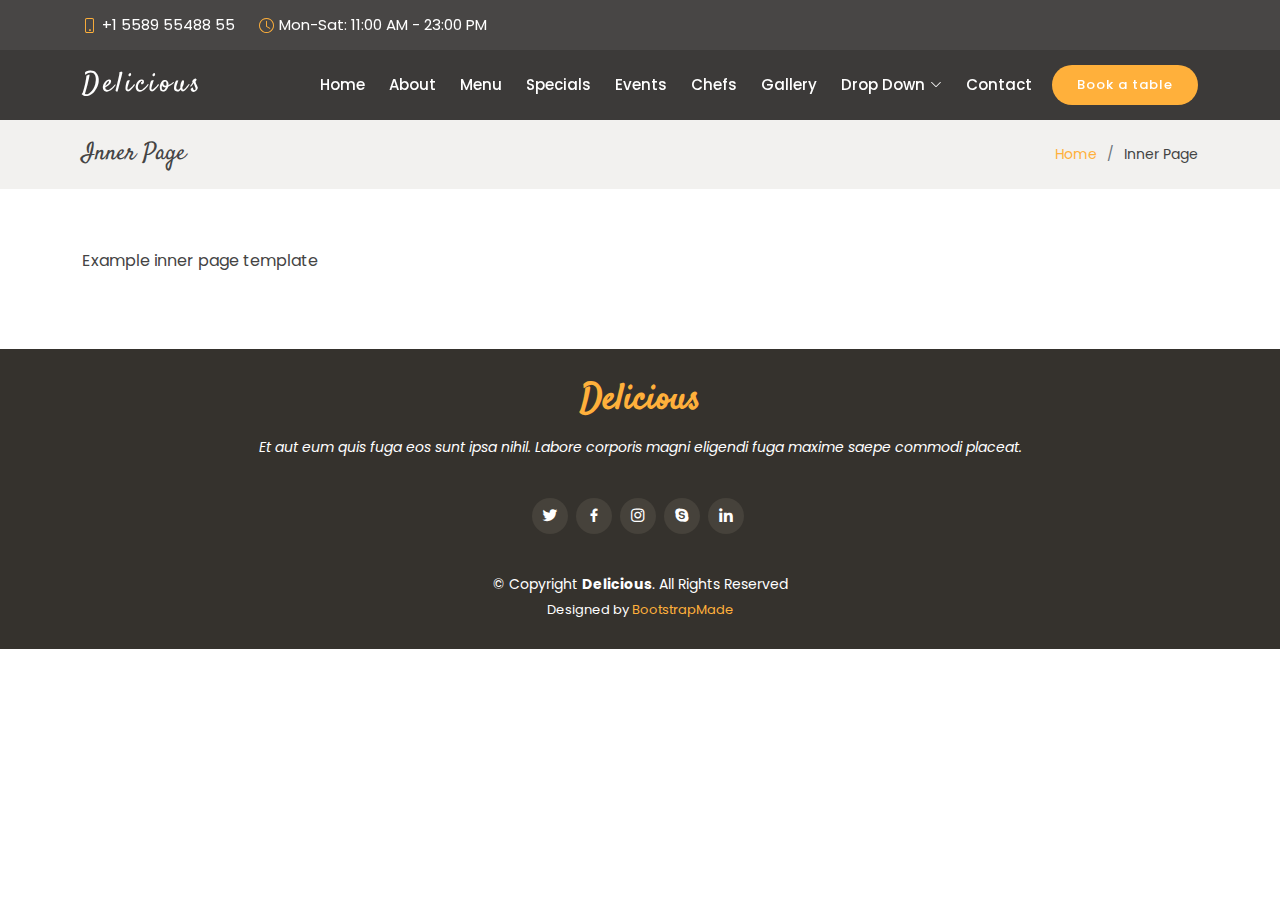
<file: inner-page.html>
<!DOCTYPE html>
<html lang="en">

<head>
  <meta charset="utf-8">
  <meta content="width=device-width, initial-scale=1.0" name="viewport">

  <title>Inner Page - Delicious Bootstrap Template</title>
  <meta content="" name="description">
  <meta content="" name="keywords">

  <!-- Favicons -->
  <link href="assets/img/favicon.png" rel="icon">
  <link href="assets/img/apple-touch-icon.png" rel="apple-touch-icon">

  <!-- Google Fonts -->
  <link href="https://fonts.googleapis.com/css?family=Poppins:300,300i,400,400i,600,600i,700,700i|Satisfy|Comic+Neue:300,300i,400,400i,700,700i" rel="stylesheet">

  <!-- Vendor CSS Files -->
  <link href="assets/vendor/animate.css/animate.min.css" rel="stylesheet">
  <link href="assets/vendor/bootstrap/css/bootstrap.min.css" rel="stylesheet">
  <link href="assets/vendor/bootstrap-icons/bootstrap-icons.css" rel="stylesheet">
  <link href="assets/vendor/boxicons/css/boxicons.min.css" rel="stylesheet">
  <link href="assets/vendor/glightbox/css/glightbox.min.css" rel="stylesheet">
  <link href="assets/vendor/swiper/swiper-bundle.min.css" rel="stylesheet">

  <!-- Template Main CSS File -->
  <link href="assets/css/style.css" rel="stylesheet">

  <!-- =======================================================
  * Template Name: Delicious - v4.4.0
  * Template URL: https://bootstrapmade.com/delicious-free-restaurant-bootstrap-theme/
  * Author: BootstrapMade.com
  * License: https://bootstrapmade.com/license/
  ======================================================== -->
</head>

<body>

  <!-- ======= Top Bar ======= -->
  <section id="topbar" class="d-flex align-items-center fixed-top ">
    <div class="container-fluid container-xl d-flex align-items-center justify-content-center justify-content-lg-start">
      <i class="bi bi-phone d-flex align-items-center"><span>+1 5589 55488 55</span></i>
      <i class="bi bi-clock ms-4 d-none d-lg-flex align-items-center"><span>Mon-Sat: 11:00 AM - 23:00 PM</span></i>
    </div>
  </section>

  <!-- ======= Header ======= -->
  <header id="header" class="fixed-top d-flex align-items-center ">
    <div class="container-fluid container-xl d-flex align-items-center justify-content-between">

      <div class="logo me-auto">
        <h1><a href="index.html">Delicious</a></h1>
        <!-- Uncomment below if you prefer to use an image logo -->
        <!-- <a href="index.html"><img src="assets/img/logo.png" alt="" class="img-fluid"></a>-->
      </div>

      <nav id="navbar" class="navbar order-last order-lg-0">
        <ul>
          <li><a class="nav-link scrollto " href="#hero">Home</a></li>
          <li><a class="nav-link scrollto" href="#about">About</a></li>
          <li><a class="nav-link scrollto" href="#menu">Menu</a></li>
          <li><a class="nav-link scrollto" href="#specials">Specials</a></li>
          <li><a class="nav-link scrollto" href="#events">Events</a></li>
          <li><a class="nav-link scrollto" href="#chefs">Chefs</a></li>
          <li><a class="nav-link scrollto" href="#gallery">Gallery</a></li>
          <li class="dropdown"><a href="#"><span>Drop Down</span> <i class="bi bi-chevron-down"></i></a>
            <ul>
              <li><a href="#">Drop Down 1</a></li>
              <li class="dropdown"><a href="#"><span>Deep Drop Down</span> <i class="bi bi-chevron-right"></i></a>
                <ul>
                  <li><a href="#">Deep Drop Down 1</a></li>
                  <li><a href="#">Deep Drop Down 2</a></li>
                  <li><a href="#">Deep Drop Down 3</a></li>
                  <li><a href="#">Deep Drop Down 4</a></li>
                  <li><a href="#">Deep Drop Down 5</a></li>
                </ul>
              </li>
              <li><a href="#">Drop Down 2</a></li>
              <li><a href="#">Drop Down 3</a></li>
              <li><a href="#">Drop Down 4</a></li>
            </ul>
          </li>
          <li><a class="nav-link scrollto" href="#contact">Contact</a></li>
        </ul>
        <i class="bi bi-list mobile-nav-toggle"></i>
      </nav><!-- .navbar -->

      <a href="#book-a-table" class="book-a-table-btn scrollto">Book a table</a>

    </div>
  </header><!-- End Header -->

  <main id="main">

    <!-- ======= Breadcrumbs Section ======= -->
    <section class="breadcrumbs">
      <div class="container">

        <div class="d-flex justify-content-between align-items-center">
          <h2>Inner Page</h2>
          <ol>
            <li><a href="index.html">Home</a></li>
            <li>Inner Page</li>
          </ol>
        </div>

      </div>
    </section><!-- End Breadcrumbs Section -->

    <section class="inner-page">
      <div class="container">
        <p>
          Example inner page template
        </p>
      </div>
    </section>

  </main><!-- End #main -->

  <!-- ======= Footer ======= -->
  <footer id="footer">
    <div class="container">
      <h3>Delicious</h3>
      <p>Et aut eum quis fuga eos sunt ipsa nihil. Labore corporis magni eligendi fuga maxime saepe commodi placeat.</p>
      <div class="social-links">
        <a href="#" class="twitter"><i class="bx bxl-twitter"></i></a>
        <a href="#" class="facebook"><i class="bx bxl-facebook"></i></a>
        <a href="#" class="instagram"><i class="bx bxl-instagram"></i></a>
        <a href="#" class="google-plus"><i class="bx bxl-skype"></i></a>
        <a href="#" class="linkedin"><i class="bx bxl-linkedin"></i></a>
      </div>
      <div class="copyright">
        &copy; Copyright <strong><span>Delicious</span></strong>. All Rights Reserved
      </div>
      <div class="credits">
        <!-- All the links in the footer should remain intact. -->
        <!-- You can delete the links only if you purchased the pro version. -->
        <!-- Licensing information: https://bootstrapmade.com/license/ -->
        <!-- Purchase the pro version with working PHP/AJAX contact form: https://bootstrapmade.com/delicious-free-restaurant-bootstrap-theme/ -->
        Designed by <a href="https://bootstrapmade.com/">BootstrapMade</a>
      </div>
    </div>
  </footer><!-- End Footer -->

  <a href="#" class="back-to-top d-flex align-items-center justify-content-center"><i class="bi bi-arrow-up-short"></i></a>

  <!-- Vendor JS Files -->
  <script src="assets/vendor/bootstrap/js/bootstrap.bundle.min.js"></script>
  <script src="assets/vendor/glightbox/js/glightbox.min.js"></script>
  <script src="assets/vendor/isotope-layout/isotope.pkgd.min.js"></script>
  <script src="assets/vendor/php-email-form/validate.js"></script>
  <script src="assets/vendor/swiper/swiper-bundle.min.js"></script>

  <!-- Template Main JS File -->
  <script src="assets/js/main.js"></script>

</body>

</html>
</file>
<file: assets/css/style.css>
/**
* Template Name: Delicious - v4.4.0
* Template URL: https://bootstrapmade.com/delicious-free-restaurant-bootstrap-theme/
* Author: BootstrapMade.com
* License: https://bootstrapmade.com/license/
*/

/*--------------------------------------------------------------
# General
--------------------------------------------------------------*/
body {
  font-family: "Poppins", sans-serif;
  color: #444444;
}

a {
  text-decoration: none;
  color: #ffb03b;
}

a:hover {
  color: #ffc56e;
  text-decoration: none;
}

h1, h2, h3, h4, h5, h6 {
  font-family: "Satisfy", sans-serif;
}

/*--------------------------------------------------------------
# Back to top button
--------------------------------------------------------------*/
.back-to-top {
  position: fixed;
  visibility: hidden;
  opacity: 0;
  right: 15px;
  bottom: 15px;
  z-index: 996;
  background: #ffb03b;
  width: 40px;
  height: 40px;
  border-radius: 50px;
  transition: all 0.4s;
}
.back-to-top i {
  font-size: 28px;
  color: #fff;
  line-height: 0;
}
.back-to-top:hover {
  background: #ffc064;
  color: #fff;
}
.back-to-top.active {
  visibility: visible;
  opacity: 1;
}

/*--------------------------------------------------------------
# Top Bar
--------------------------------------------------------------*/
#topbar {
  padding: 0;
  font-size: 15px;
  height: 50px;
  transition: all 0.5s;
  background: rgba(26, 24, 22, 0.8);
  z-index: 996;
  color: rgba(255, 255, 255, 0.7);
}
#topbar.topbar-transparent {
  background: transparent;
}
#topbar.topbar-scrolled {
  top: -50px;
}
#topbar i {
  color: #ffb03b;
  line-height: 0;
}
#topbar i span {
  color: #fff;
  font-style: normal;
  padding-left: 5px;
}

/*--------------------------------------------------------------
# Header
--------------------------------------------------------------*/
#header {
  top: 50px;
  height: 70px;
  z-index: 997;
  transition: all 0.5s;
  padding: 10px 0;
  background: rgba(26, 24, 22, 0.85);
}
#header.header-transparent {
  background: transparent;
}
#header.header-scrolled {
  top: 0;
  background: rgba(26, 24, 22, 0.85);
}
#header .logo h1 {
  font-size: 28px;
  margin: 0;
  line-height: 1;
  font-weight: 400;
  letter-spacing: 3px;
}
#header .logo h1 a, #header .logo h1 a:hover {
  color: #fff;
  text-decoration: none;
}
#header .logo img {
  padding: 0;
  margin: 0;
  max-height: 40px;
}

/*--------------------------------------------------------------
# Book a table button Menu
--------------------------------------------------------------*/
.book-a-table-btn {
  background: #ffb03b;
  color: #fff;
  border-radius: 50px;
  margin: 0 0 0 20px;
  padding: 10px 25px;
  font-size: 13px;
  font-weight: 500;
  letter-spacing: 1px;
  transition: 0.3s;
  white-space: nowrap;
}
.book-a-table-btn:hover {
  background: #ffa012;
  color: #fff;
}
@media (max-width: 992px) {
  .book-a-table-btn {
    margin: 0 15px 0 0;
    padding: 8px 20px;
    letter-spacing: 1px;
  }
}

/*--------------------------------------------------------------
# Navigation Menu
--------------------------------------------------------------*/
/**
* Desktop Navigation 
*/
.navbar {
  padding: 0;
}
.navbar ul {
  margin: 0;
  padding: 0;
  display: flex;
  list-style: none;
  align-items: center;
}
.navbar li {
  position: relative;
}
.navbar a, .navbar a:focus {
  display: flex;
  align-items: center;
  justify-content: space-between;
  padding: 10px 0 10px 24px;
  font-size: 15px;
  font-weight: 500;
  color: white;
  white-space: nowrap;
  transition: 0.3s;
}
.navbar a i, .navbar a:focus i {
  font-size: 12px;
  line-height: 0;
  margin-left: 5px;
}
.navbar a:hover, .navbar .active, .navbar .active:focus, .navbar li:hover > a {
  color: #ffb03b;
}
.navbar .dropdown ul {
  display: block;
  position: absolute;
  left: 24px;
  top: calc(100% + 30px);
  margin: 0;
  padding: 10px 0;
  z-index: 99;
  opacity: 0;
  visibility: hidden;
  background: #fff;
  box-shadow: 0px 0px 30px rgba(127, 137, 161, 0.25);
  transition: 0.3s;
  border-radius: 4px;
}
.navbar .dropdown ul li {
  min-width: 200px;
}
.navbar .dropdown ul a {
  padding: 10px 20px;
  font-size: 14px;
  font-weight: 400;
  color: #433f39;
}
.navbar .dropdown ul a i {
  font-size: 12px;
}
.navbar .dropdown ul a:hover, .navbar .dropdown ul .active:hover, .navbar .dropdown ul li:hover > a {
  color: #ffb03b;
}
.navbar .dropdown:hover > ul {
  opacity: 1;
  top: 100%;
  visibility: visible;
}
.navbar .dropdown .dropdown ul {
  top: 0;
  left: calc(100% - 30px);
  visibility: hidden;
}
.navbar .dropdown .dropdown:hover > ul {
  opacity: 1;
  top: 0;
  left: 100%;
  visibility: visible;
}
@media (max-width: 1366px) {
  .navbar .dropdown .dropdown ul {
    left: -90%;
  }
  .navbar .dropdown .dropdown:hover > ul {
    left: -100%;
  }
}

/**
* Mobile Navigation 
*/
.mobile-nav-toggle {
  color: #fff;
  font-size: 28px;
  cursor: pointer;
  display: none;
  line-height: 0;
  transition: 0.5s;
}

@media (max-width: 991px) {
  .mobile-nav-toggle {
    display: block;
  }

  .navbar ul {
    display: none;
  }
}
.navbar-mobile {
  position: fixed;
  overflow: hidden;
  top: 0;
  right: 0;
  left: 0;
  bottom: 0;
  background: rgba(39, 37, 34, 0.9);
  transition: 0.3s;
  z-index: 0;
}
.navbar-mobile .mobile-nav-toggle {
  position: absolute;
  top: 15px;
  right: 15px;
}
.navbar-mobile ul {
  display: block;
  position: absolute;
  top: 55px;
  right: 15px;
  bottom: 15px;
  left: 15px;
  padding: 10px 0;
  border-radius: 8px;
  background-color: #fff;
  overflow-y: auto;
  transition: 0.3s;
}
.navbar-mobile a, .navbar-mobile a:focus {
  padding: 10px 20px;
  font-size: 15px;
  color: #433f39;
}
.navbar-mobile a:hover, .navbar-mobile .active, .navbar-mobile li:hover > a {
  color: #ffb03b;
}
.navbar-mobile .getstarted, .navbar-mobile .getstarted:focus {
  margin: 15px;
}
.navbar-mobile .dropdown ul {
  position: static;
  display: none;
  margin: 10px 20px;
  padding: 10px 0;
  z-index: 99;
  opacity: 1;
  visibility: visible;
  background: #fff;
  box-shadow: 0px 0px 30px rgba(127, 137, 161, 0.25);
}
.navbar-mobile .dropdown ul li {
  min-width: 200px;
}
.navbar-mobile .dropdown ul a {
  padding: 10px 20px;
}
.navbar-mobile .dropdown ul a i {
  font-size: 12px;
}
.navbar-mobile .dropdown ul a:hover, .navbar-mobile .dropdown ul .active:hover, .navbar-mobile .dropdown ul li:hover > a {
  color: #ffb03b;
}
.navbar-mobile .dropdown > .dropdown-active {
  display: block;
}

/*--------------------------------------------------------------
# Hero Section
--------------------------------------------------------------*/
#hero {
  width: 100%;
  height: 100vh;
  background-color: rgba(39, 37, 34, 0.8);
  overflow: hidden;
  padding: 0;
}
#hero .carousel-item {
  width: 100%;
  height: 100vh;
  background-size: cover;
  background-position: center;
  background-repeat: no-repeat;
}
#hero .carousel-item::before {
  content: "";
  background-color: rgba(12, 11, 10, 0.5);
  position: absolute;
  top: 0;
  right: 0;
  left: 0;
  bottom: 0;
}
#hero .carousel-container {
  display: flex;
  justify-content: center;
  align-items: center;
  position: absolute;
  bottom: 0;
  top: 0;
  left: 0;
  right: 0;
}
#hero .carousel-content {
  text-align: center;
}
#hero h2 {
  color: #fff;
  margin-bottom: 30px;
  font-size: 48px;
  font-weight: 700;
}
#hero h2 span {
  color: #ffb03b;
}
#hero p {
  width: 80%;
  -webkit-animation-delay: 0.4s;
  animation-delay: 0.4s;
  margin: 0 auto 30px auto;
  color: #fff;
}
#hero .carousel-inner .carousel-item {
  transition-property: opacity;
  background-position: center top;
}
#hero .carousel-inner .carousel-item,
#hero .carousel-inner .active.carousel-item-start,
#hero .carousel-inner .active.carousel-item-end {
  opacity: 0;
}
#hero .carousel-inner .active,
#hero .carousel-inner .carousel-item-next.carousel-item-start,
#hero .carousel-inner .carousel-item-prev.carousel-item-end {
  opacity: 1;
  transition: 0.5s;
}
#hero .carousel-inner .carousel-item-next,
#hero .carousel-inner .carousel-item-prev,
#hero .carousel-inner .active.carousel-item-start,
#hero .carousel-inner .active.carousel-item-end {
  left: 0;
  transform: translate3d(0, 0, 0);
}
#hero .carousel-control-next-icon, #hero .carousel-control-prev-icon {
  background: none;
  font-size: 30px;
  line-height: 0;
  width: auto;
  height: auto;
  background: rgba(255, 255, 255, 0.2);
  border-radius: 50px;
  transition: 0.3s;
  color: rgba(255, 255, 255, 0.5);
  width: 54px;
  height: 54px;
  display: flex;
  align-items: center;
  justify-content: center;
}
#hero .carousel-control-next-icon:hover, #hero .carousel-control-prev-icon:hover {
  background: rgba(255, 255, 255, 0.3);
  color: rgba(255, 255, 255, 0.8);
}
#hero .carousel-indicators li {
  cursor: pointer;
}
#hero .btn-menu, #hero .btn-book {
  font-weight: 600;
  font-size: 13px;
  letter-spacing: 1px;
  text-transform: uppercase;
  display: inline-block;
  padding: 12px 30px;
  border-radius: 50px;
  transition: 0.5s;
  line-height: 1;
  margin: 0 10px;
  -webkit-animation-delay: 0.8s;
  animation-delay: 0.8s;
  color: #fff;
  border: 2px solid #ffb03b;
}
#hero .btn-menu:hover, #hero .btn-book:hover {
  background: #ffb03b;
  color: #fff;
}
@media (max-width: 768px) {
  #hero h2 {
    font-size: 28px;
  }
}
@media (min-width: 1024px) {
  #hero p {
    width: 50%;
  }
  #hero .carousel-control-prev, #hero .carousel-control-next {
    width: 5%;
  }
}

/*--------------------------------------------------------------
# Sections General
--------------------------------------------------------------*/
section {
  padding: 60px 0;
}

.section-bg {
  background-color: white;
}

.section-title {
  text-align: center;
  padding-bottom: 30px;
}
.section-title h2 {
  margin: 15px 0 0 0;
  font-size: 32px;
  font-weight: 700;
  color: #5f5950;
}
.section-title h2 span {
  color: #ffb03b;
}
.section-title p {
  margin: 15px auto 0 auto;
  font-weight: 300;
}
@media (min-width: 1024px) {
  .section-title p {
    width: 50%;
  }
}

/*--------------------------------------------------------------
# Breadcrumbs
--------------------------------------------------------------*/
.breadcrumbs {
  padding: 20px 0;
  background-color: #f2f1ef;
  min-height: 40px;
  margin-top: 120px;
}
@media (max-width: 992px) {
  .breadcrumbs {
    margin-top: 70px;
  }
}
.breadcrumbs h2 {
  font-size: 24px;
  font-weight: 300;
  margin: 0;
}
@media (max-width: 992px) {
  .breadcrumbs h2 {
    margin: 0 0 10px 0;
  }
}
.breadcrumbs ol {
  display: flex;
  flex-wrap: wrap;
  list-style: none;
  padding: 0;
  margin: 0;
  font-size: 14px;
}
.breadcrumbs ol li + li {
  padding-left: 10px;
}
.breadcrumbs ol li + li::before {
  display: inline-block;
  padding-right: 10px;
  color: #6c757d;
  content: "/";
}
@media (max-width: 768px) {
  .breadcrumbs .d-flex {
    display: block !important;
  }
  .breadcrumbs ol {
    display: block;
  }
  .breadcrumbs ol li {
    display: inline-block;
  }
}

/*--------------------------------------------------------------
# About
--------------------------------------------------------------*/
.about {
  background: #fffaf3;
}
.about .content {
  padding: 0 80px;
}
.about .content h3 {
  font-weight: 400;
  font-size: 34px;
  color: #5f5950;
}
.about .content h4 {
  font-size: 20px;
  font-weight: 700;
  margin-top: 5px;
}
.about .content p {
  font-size: 15px;
  color: #848484;
}
.about .content ul {
  list-style: none;
  padding: 0;
}
.about .content ul li + li {
  margin-top: 15px;
}
.about .content ul li {
  position: relative;
  padding-left: 26px;
}
.about .content ul i {
  font-size: 20px;
  color: #ffb03b;
  position: absolute;
  left: 0;
  top: 2px;
}
.about .content p:last-child {
  margin-bottom: 0;
}
.about .video-box {
  background-size: cover;
  background-repeat: no-repeat;
  background-position: center center;
  min-height: 400px;
  position: relative;
}
.about .play-btn {
  width: 94px;
  height: 94px;
  background: radial-gradient(#ffb03b 50%, rgba(255, 176, 59, 0.4) 52%);
  border-radius: 50%;
  display: block;
  position: absolute;
  left: calc(50% - 47px);
  top: calc(50% - 47px);
  overflow: hidden;
}
.about .play-btn::after {
  content: "";
  position: absolute;
  left: 50%;
  top: 50%;
  transform: translateX(-40%) translateY(-50%);
  width: 0;
  height: 0;
  border-top: 10px solid transparent;
  border-bottom: 10px solid transparent;
  border-left: 15px solid #fff;
  z-index: 100;
  transition: all 400ms cubic-bezier(0.55, 0.055, 0.675, 0.19);
}
.about .play-btn::before {
  content: "";
  position: absolute;
  width: 120px;
  height: 120px;
  -webkit-animation-delay: 0s;
  animation-delay: 0s;
  -webkit-animation: pulsate-btn 2s;
  animation: pulsate-btn 2s;
  -webkit-animation-direction: forwards;
  animation-direction: forwards;
  -webkit-animation-iteration-count: infinite;
  animation-iteration-count: infinite;
  -webkit-animation-timing-function: steps;
  animation-timing-function: steps;
  opacity: 1;
  border-radius: 50%;
  border: 5px solid rgba(255, 176, 59, 0.7);
  top: -15%;
  left: -15%;
  background: rgba(198, 16, 0, 0);
}
.about .play-btn:hover::after {
  border-left: 15px solid #ffb03b;
  transform: scale(20);
}
.about .play-btn:hover::before {
  content: "";
  position: absolute;
  left: 50%;
  top: 50%;
  transform: translateX(-40%) translateY(-50%);
  width: 0;
  height: 0;
  border: none;
  border-top: 10px solid transparent;
  border-bottom: 10px solid transparent;
  border-left: 15px solid #fff;
  z-index: 200;
  -webkit-animation: none;
  animation: none;
  border-radius: 0;
}
@media (max-width: 1024px) {
  .about .content, .about .accordion-list {
    padding-left: 0;
    padding-right: 0;
  }
}
@media (max-width: 992px) {
  .about .content {
    padding-top: 30px;
  }
  .about .accordion-list {
    padding-bottom: 30px;
  }
}

@-webkit-keyframes pulsate-btn {
  0% {
    transform: scale(0.6, 0.6);
    opacity: 1;
  }
  100% {
    transform: scale(1, 1);
    opacity: 0;
  }
}

@keyframes pulsate-btn {
  0% {
    transform: scale(0.6, 0.6);
    opacity: 1;
  }
  100% {
    transform: scale(1, 1);
    opacity: 0;
  }
}
/*--------------------------------------------------------------
# Whu Us
--------------------------------------------------------------*/
.why-us .box {
  padding: 50px 30px;
  box-shadow: 0px 2px 15px rgba(0, 0, 0, 0.1);
  transition: all ease-in-out 0.3s;
  height: 100%;
}
.why-us .box span {
  display: block;
  font-size: 28px;
  font-weight: 700;
  color: #ffcf88;
}
.why-us .box h4 {
  font-size: 24px;
  font-weight: 600;
  padding: 0;
  margin: 20px 0;
  color: #6c665c;
}
.why-us .box p {
  color: #aaaaaa;
  font-size: 15px;
  margin: 0;
  padding: 0;
}
.why-us .box:hover {
  background: #ffb03b;
  padding: 30px 30px 70px 30px;
  box-shadow: 10px 15px 30px rgba(0, 0, 0, 0.18);
}
.why-us .box:hover span, .why-us .box:hover h4, .why-us .box:hover p {
  color: #fff;
}

/*--------------------------------------------------------------
# Menu Section
--------------------------------------------------------------*/
.menu #menu-flters {
  padding: 0;
  margin: 0 auto 0 auto;
  list-style: none;
  text-align: center;
  border-radius: 50px;
}
.menu #menu-flters li {
  cursor: pointer;
  display: inline-block;
  padding: 8px 16px 10px 16px;
  font-size: 14px;
  font-weight: 500;
  line-height: 1;
  color: #444444;
  margin: 0 3px 10px 3px;
  transition: all ease-in-out 0.3s;
  background: #fff;
  border: 2px solid #ffb03b;
  border-radius: 50px;
}
.menu #menu-flters li:hover, .menu #menu-flters li.filter-active {
  color: #fff;
  background: #ffb03b;
}
.menu #menu-flters li:last-child {
  margin-right: 0;
}
.menu .menu-content {
  margin-top: 30px;
  overflow: hidden;
  display: flex;
  justify-content: space-between;
  position: relative;
}
.menu .menu-content::after {
  content: "......................................................................" "...................................................................." "....................................................................";
  position: absolute;
  left: 20px;
  right: 0;
  top: -4px;
  z-index: 1;
  color: #dad8d4;
  font-family: Arial, "Helvetica Neue", Helvetica, sans-serif;
}
.menu .menu-content a {
  padding-right: 10px;
  background: #fff;
  position: relative;
  z-index: 3;
  font-weight: 700;
  color: #ff9b08;
}
.menu .menu-content span {
  background: #fff;
  position: relative;
  z-index: 3;
  padding: 0 10px;
  font-weight: 600;
}
.menu .menu-ingredients {
  font-style: italic;
  font-size: 14px;
  font-family: "Comic Neue", sans-serif;
  color: #948c81;
}

/*--------------------------------------------------------------
# Specials
--------------------------------------------------------------*/
.specials {
  overflow: hidden;
}
.specials .nav-tabs {
  border: 0;
}
.specials .nav-link {
  border: 0;
  padding: 12px 15px 12px 0;
  transition: 0.3s;
  color: #433f39;
  border-radius: 0;
  border-right: 2px solid #e8e7e4;
  font-weight: 600;
  font-size: 15px;
}
.specials .nav-link:hover {
  color: #ffb03b;
}
.specials .nav-link.active {
  color: #ffb03b;
  border-color: #ffb03b;
}
.specials .tab-pane.active {
  -webkit-animation: fadeIn 0.5s ease-out;
  animation: fadeIn 0.5s ease-out;
}
.specials .details h3 {
  font-size: 26px;
  font-weight: 600;
  margin-bottom: 20px;
  color: #433f39;
}
.specials .details p {
  color: #777777;
}
.specials .details p:last-child {
  margin-bottom: 0;
}
@media (max-width: 992px) {
  .specials .nav-link {
    border: 0;
    padding: 15px;
  }
  .specials .nav-link.active {
    color: #fff;
    background: #ffb03b;
  }
}

/*--------------------------------------------------------------
# Events
--------------------------------------------------------------*/
.events {
  background: url(../img/events-bg.jpg) center center no-repeat;
  background-size: cover;
  position: relative;
}
.events::before {
  content: "";
  background-color: rgba(12, 11, 10, 0.8);
  position: absolute;
  top: 0;
  right: 0;
  left: 0;
  bottom: 0;
}
.events .section-title h2 {
  color: #fff;
}
.events .container {
  position: relative;
}
@media (min-width: 1024px) {
  .events {
    background-attachment: fixed;
  }
}
.events .events-carousel {
  background: rgba(255, 255, 255, 0.08);
  padding: 30px;
}
.events .event-item {
  color: #fff;
}
.events .event-item h3 {
  font-weight: 600;
  font-size: 26px;
  color: #ffb03b;
}
.events .event-item .price {
  font-size: 26px;
  font-family: "Poppins", sans-serif;
  font-weight: 700;
  margin-bottom: 15px;
}
.events .event-item .price span {
  border-bottom: 2px solid #ffb03b;
}
.events .event-item ul {
  list-style: none;
  padding: 0;
}
.events .event-item ul li {
  padding-bottom: 10px;
}
.events .event-item ul i {
  font-size: 20px;
  padding-right: 4px;
  color: #ffb03b;
}
.events .event-item p:last-child {
  margin-bottom: 0;
}
.events .swiper-pagination {
  margin-top: 20px;
  position: relative;
}
.events .swiper-pagination .swiper-pagination-bullet {
  width: 12px;
  height: 12px;
  background-color: rgba(255, 255, 255, 0.5);
  opacity: 1;
}
.events .swiper-pagination .swiper-pagination-bullet-active {
  background-color: #ffb03b;
}

/*--------------------------------------------------------------
# Book A Table
--------------------------------------------------------------*/
.book-a-table .php-email-form {
  width: 100%;
  box-shadow: 0 0 24px 0 rgba(0, 0, 0, 0.12);
  padding: 30px;
  background: #fff;
}
.book-a-table .php-email-form .form-group {
  padding-bottom: 8px;
}
.book-a-table .php-email-form .validate {
  display: none;
  color: red;
  margin: 0 0 15px 0;
  font-weight: 400;
  font-size: 13px;
}
.book-a-table .php-email-form .error-message {
  display: none;
  color: #fff;
  background: #ed3c0d;
  text-align: left;
  padding: 15px;
  font-weight: 600;
}
.book-a-table .php-email-form .error-message br + br {
  margin-top: 25px;
}
.book-a-table .php-email-form .sent-message {
  display: none;
  color: #fff;
  background: #18d26e;
  text-align: center;
  padding: 15px;
  font-weight: 600;
}
.book-a-table .php-email-form .loading {
  display: none;
  background: #fff;
  text-align: center;
  padding: 15px;
}
.book-a-table .php-email-form .loading:before {
  content: "";
  display: inline-block;
  border-radius: 50%;
  width: 24px;
  height: 24px;
  margin: 0 10px -6px 0;
  border: 3px solid #18d26e;
  border-top-color: #eee;
  -webkit-animation: animate-loading 1s linear infinite;
  animation: animate-loading 1s linear infinite;
}
.book-a-table .php-email-form input, .book-a-table .php-email-form textarea {
  border-radius: 0;
  box-shadow: none;
  font-size: 14px;
}
.book-a-table .php-email-form input {
  height: 44px;
}
.book-a-table .php-email-form textarea {
  padding: 10px 12px;
}
.book-a-table .php-email-form button[type=submit] {
  background: #ffb03b;
  border: 0;
  padding: 10px 24px;
  color: #fff;
  transition: 0.4s;
  border-radius: 50px;
}
.book-a-table .php-email-form button[type=submit]:hover {
  background: #ffa012;
}

/*--------------------------------------------------------------
# Gallery
--------------------------------------------------------------*/
.gallery {
  padding-bottom: 0;
}
.gallery .gallery-item {
  overflow: hidden;
  border-right: 3px solid #fff;
  border-bottom: 3px solid #fff;
}
.gallery .gallery-item img {
  transition: all ease-in-out 0.4s;
}
.gallery .gallery-item:hover img {
  transform: scale(1.1);
}

/*--------------------------------------------------------------
# Chefs
--------------------------------------------------------------*/
.chefs {
  background: url("../img/chefs-bg.jpg") center center no-repeat;
  background-size: cover;
  padding: 60px 0;
  position: relative;
}
.chefs::before {
  content: "";
  position: absolute;
  left: 0;
  right: 0;
  top: 0;
  bottom: 0;
  background: rgba(255, 255, 255, 0.8);
  z-index: 9;
}
.chefs .container {
  position: relative;
  z-index: 10;
}
.chefs .member {
  text-align: center;
  margin-bottom: 80px;
  position: relative;
}
.chefs .member .pic {
  overflow: hidden;
}
.chefs .member .member-info {
  position: absolute;
  bottom: -80px;
  left: 20px;
  right: 20px;
  background: #fff;
  padding: 20px 0;
  color: #433f39;
  box-shadow: 0px 2px 15px rgba(0, 0, 0, 0.1);
  overflow: hidden;
  transition: max-height 0.5s ease-in-out;
}
.chefs .member h4 {
  font-weight: 500;
  margin-bottom: 10px;
  font-size: 16px;
  color: #6c665c;
  position: relative;
  padding-bottom: 10px;
  font-family: "Poppins", sans-serif;
}
.chefs .member h4::after {
  content: "";
  position: absolute;
  display: block;
  width: 50px;
  height: 1px;
  background: #ffcf88;
  bottom: 0;
  left: calc(50% - 25px);
}
.chefs .member span {
  font-style: italic;
  display: block;
  font-size: 13px;
}
.chefs .member .social {
  margin-top: 15px;
}
.chefs .member .social a {
  transition: color 0.3s;
  color: #7a7368;
}
.chefs .member .social a:hover {
  color: #ffb03b;
}
.chefs .member .social i {
  font-size: 16px;
  margin: 0 2px;
}
@media (max-width: 992px) {
  .chefs .member {
    margin-bottom: 110px;
  }
}
@media (min-width: 1024px) {
  .chefs {
    background-attachment: fixed;
  }
}

/*--------------------------------------------------------------
# Testimonials
--------------------------------------------------------------*/
.testimonials {
  padding: 80px 0;
  background: url("../img/testimonials-bg.jpg") no-repeat;
  background-position: center center;
  background-size: cover;
  position: relative;
}
.testimonials::before {
  content: "";
  position: absolute;
  left: 0;
  right: 0;
  top: 0;
  bottom: 0;
  background: rgba(12, 11, 10, 0.7);
}
.testimonials .section-header {
  margin-bottom: 40px;
}
.testimonials .testimonials-carousel, .testimonials .testimonials-slider {
  overflow: hidden;
}
.testimonials .testimonial-item {
  text-align: center;
  color: #fff;
}
.testimonials .testimonial-item .testimonial-img {
  width: 100px;
  border-radius: 50%;
  border: 6px solid rgba(255, 255, 255, 0.15);
  margin: 0 auto;
}
.testimonials .testimonial-item h3 {
  font-size: 20px;
  font-weight: bold;
  margin: 10px 0 5px 0;
  color: #fff;
  font-family: "Poppins", sans-serif;
}
.testimonials .testimonial-item h4 {
  font-size: 14px;
  color: #ddd;
  margin: 0 0 15px 0;
  font-family: "Comic Neue", sans-serif;
}
.testimonials .testimonial-item .stars {
  color: #ffb03b;
  margin-bottom: 10px;
}
.testimonials .testimonial-item .quote-icon-left, .testimonials .testimonial-item .quote-icon-right {
  color: rgba(255, 255, 255, 0.4);
  font-size: 26px;
}
.testimonials .testimonial-item .quote-icon-left {
  display: inline-block;
  left: -5px;
  position: relative;
}
.testimonials .testimonial-item .quote-icon-right {
  display: inline-block;
  right: -5px;
  position: relative;
  top: 10px;
}
.testimonials .testimonial-item p {
  font-style: italic;
  margin: 0 auto 15px auto;
  color: #eee;
}
.testimonials .swiper-pagination {
  margin-top: 20px;
  position: relative;
}
.testimonials .swiper-pagination .swiper-pagination-bullet {
  width: 12px;
  height: 12px;
  background-color: rgba(255, 255, 255, 0.5);
  opacity: 1;
}
.testimonials .swiper-pagination .swiper-pagination-bullet-active {
  background-color: #ffb03b;
}
@media (min-width: 992px) {
  .testimonials .testimonial-item p {
    width: 80%;
  }
}

/*--------------------------------------------------------------
# Contact
--------------------------------------------------------------*/
.contact .info-wrap {
  box-shadow: 0px 2px 15px rgba(0, 0, 0, 0.1);
  padding: 30px;
}
.contact .info {
  background: #fff;
}
.contact .info i {
  font-size: 20px;
  color: #ffb03b;
  float: left;
  width: 44px;
  height: 44px;
  background: #fff6e8;
  display: flex;
  justify-content: center;
  align-items: center;
  border-radius: 50px;
  transition: all 0.3s ease-in-out;
}
.contact .info h4 {
  padding: 0 0 0 60px;
  font-size: 18px;
  font-weight: 600;
  margin-bottom: 5px;
  color: #433f39;
  font-family: "Poppins", sans-serif;
}
.contact .info p {
  padding: 0 0 0 60px;
  margin-bottom: 0;
  font-size: 14px;
  color: #7a7368;
}
.contact .info:hover i {
  background: #ffb03b;
  color: #fff;
}
.contact .php-email-form {
  width: 100%;
  box-shadow: 0 0 24px 0 rgba(0, 0, 0, 0.12);
  padding: 30px;
  background: #fff;
}
.contact .php-email-form .form-group {
  padding-bottom: 8px;
}
.contact .php-email-form .error-message {
  display: none;
  color: #fff;
  background: #ed3c0d;
  text-align: center;
  padding: 15px;
  font-weight: 600;
}
.contact .php-email-form .sent-message {
  display: none;
  color: #fff;
  background: #18d26e;
  text-align: center;
  padding: 15px;
  font-weight: 600;
}
.contact .php-email-form .loading {
  display: none;
  background: #fff;
  text-align: center;
  padding: 15px;
}
.contact .php-email-form .loading:before {
  content: "";
  display: inline-block;
  border-radius: 50%;
  width: 24px;
  height: 24px;
  margin: 0 10px -6px 0;
  border: 3px solid #18d26e;
  border-top-color: #eee;
  -webkit-animation: animate-loading 1s linear infinite;
  animation: animate-loading 1s linear infinite;
}
.contact .php-email-form input, .contact .php-email-form textarea {
  border-radius: 0;
  box-shadow: none;
  font-size: 14px;
}
.contact .php-email-form input {
  height: 44px;
}
.contact .php-email-form textarea {
  padding: 10px 12px;
}
.contact .php-email-form button[type=submit] {
  background: #ffb03b;
  border: 0;
  padding: 10px 24px;
  color: #fff;
  transition: 0.4s;
  border-radius: 50px;
}
.contact .php-email-form button[type=submit]:hover {
  background: #ffa012;
}
@-webkit-keyframes animate-loading {
  0% {
    transform: rotate(0deg);
  }
  100% {
    transform: rotate(360deg);
  }
}
@keyframes animate-loading {
  0% {
    transform: rotate(0deg);
  }
  100% {
    transform: rotate(360deg);
  }
}

/*--------------------------------------------------------------
# Footer
--------------------------------------------------------------*/
#footer {
  background: #35322d;
  color: #fff;
  font-size: 14px;
  text-align: center;
  padding: 30px 0;
}
#footer h3 {
  font-size: 36px;
  font-weight: 700;
  color: #ffb03b;
  position: relative;
  padding: 0;
  margin: 0 0 15px 0;
}
#footer p {
  font-size: 15;
  font-style: italic;
  padding: 0;
  margin: 0 0 40px 0;
}
#footer .social-links {
  margin: 0 0 40px 0;
}
#footer .social-links a {
  font-size: 18px;
  display: inline-block;
  background: #46423b;
  color: #fff;
  line-height: 1;
  padding: 8px 0;
  margin-right: 4px;
  border-radius: 50%;
  text-align: center;
  width: 36px;
  height: 36px;
  transition: 0.3s;
}
#footer .social-links a:hover {
  background: #ffb03b;
}
#footer .copyright {
  margin: 0 0 5px 0;
}
#footer .credits {
  font-size: 13px;
}
</file>
